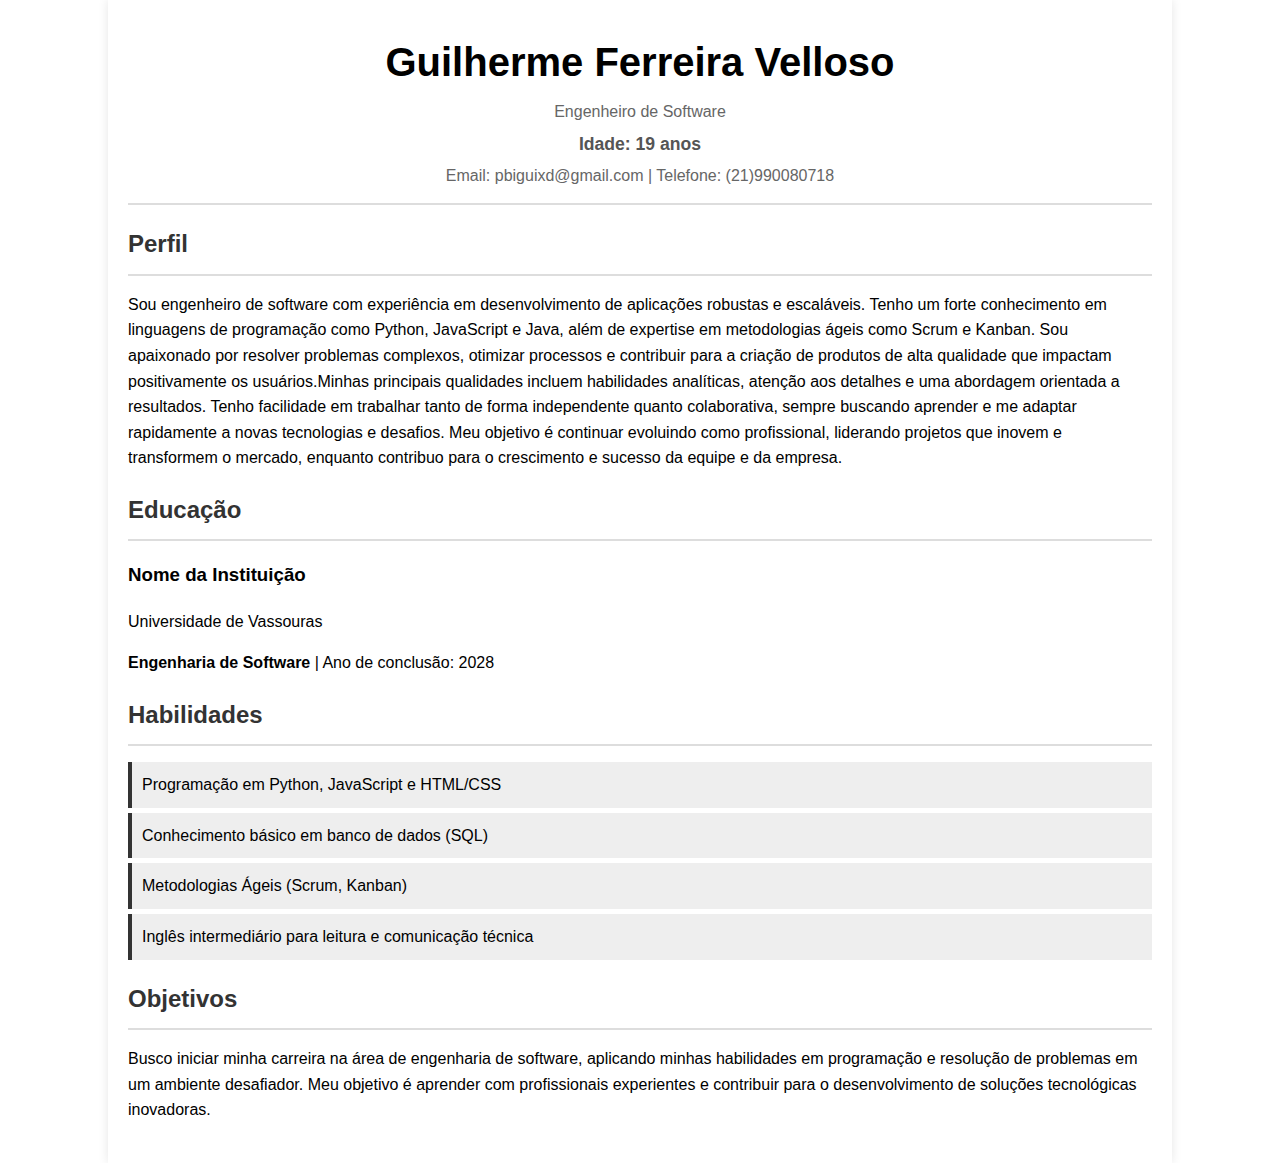
<file: index.html>
<!DOCTYPE html>
<html lang="pt-br">
<head>
    <meta charset="UTF-8">
    <meta http-equiv="X-UA-Compatible" content="IE=edge">
    <meta name="viewport" content="width=device-width, initial-scale=1.0">
    <title>Currículo</title>
    <link rel="stylesheet" href="styles.css">
</head>
<body>
    <div class="container">
        <header>
            <h1>Guilherme Ferreira Velloso</h1>
            <p>Engenheiro de Software</p>
            <p class="age">Idade: 19 anos</p> <!-- Classe 'age' adicionada -->
            <p>Email: pbiguixd@gmail.com | Telefone: (21)990080718</p>
        </header>

        <section class="profile">
            <h2>Perfil</h2>
            <p>Sou engenheiro de software com experiência em desenvolvimento de aplicações robustas e escaláveis. Tenho um forte conhecimento em linguagens de programação como Python, JavaScript e Java, além de expertise em metodologias ágeis como Scrum e Kanban. Sou apaixonado por resolver problemas complexos, otimizar processos e contribuir para a criação de produtos de alta qualidade que impactam positivamente os usuários.Minhas principais qualidades incluem habilidades analíticas, atenção aos detalhes e uma abordagem orientada a resultados. Tenho facilidade em trabalhar tanto de forma independente quanto colaborativa, sempre buscando aprender e me adaptar rapidamente a novas tecnologias e desafios. Meu objetivo é continuar evoluindo como profissional, liderando projetos que inovem e transformem o mercado, enquanto contribuo para o crescimento e sucesso da equipe e da empresa.</p>

        <section class="education">
            <h2>Educação</h2>
            <div class="school">
                <h3>Nome da Instituição</h3>
                <p>Universidade de Vassouras</p>
                <p><strong>Engenharia de Software</strong> | Ano de conclusão: 2028</p>
            </div>
            

        <section class="skills">
            <h2>Habilidades</h2>
            <ul>
                <li>Programação em Python, JavaScript e HTML/CSS</li>
                <li>Conhecimento básico em banco de dados (SQL)</li>
                <li>Metodologias Ágeis (Scrum, Kanban)</li>
                <li>Inglês intermediário para leitura e comunicação técnica</li>
            </ul>
        </section>
        <section class="goals">
            <h2>Objetivos</h2>
            <p>Busco iniciar minha carreira na área de engenharia de software, aplicando minhas habilidades em programação e resolução de problemas em um ambiente desafiador. Meu objetivo é aprender com profissionais experientes e contribuir para o desenvolvimento de soluções tecnológicas inovadoras.</p>
        </section>
    </div>
</body>
</html>
    </div>
</body>
</html>
</file>
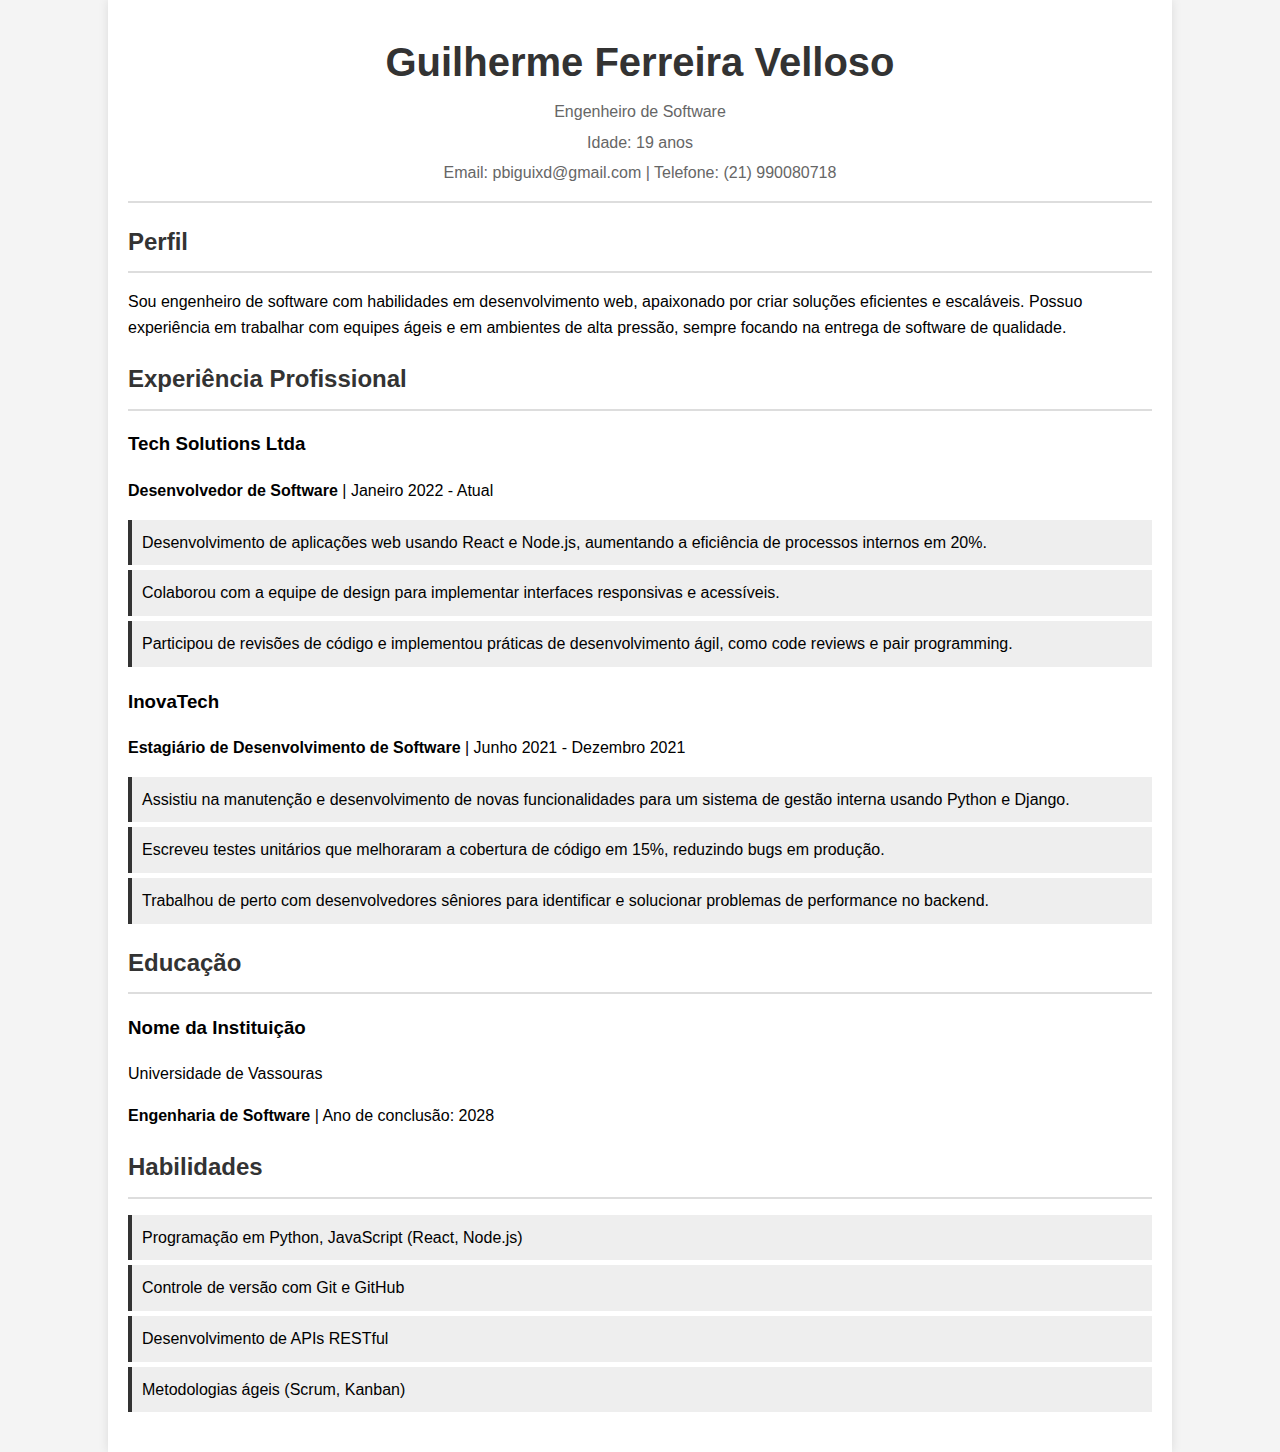
<file: curriculo.html>
<!DOCTYPE html>
<html lang="pt-br">
<head>
    <meta charset="UTF-8">
    <meta http-equiv="X-UA-Compatible" content="IE=edge">
    <meta name="viewport" content="width=device-width, initial-scale=1.0">
    <title>Currículo</title>
    <link rel="stylesheet" href="edicao.css">
</head>
<body>
    <div class="container">
        <header>
            <h1>Guilherme Ferreira Velloso</h1>
            <p>Engenheiro de Software</p>
            <p class="age">Idade: 19 anos</p> <!-- Classe 'age' adicionada -->
            <p>Email: pbiguixd@gmail.com | Telefone: (21) 990080718</p>
        </header>

        <section class="profile">
            <h2>Perfil</h2>
            <p>Sou engenheiro de software com habilidades em desenvolvimento web, apaixonado por criar soluções eficientes e escaláveis. Possuo experiência em trabalhar com equipes ágeis e em ambientes de alta pressão, sempre focando na entrega de software de qualidade.</p>
        </section>

        <section class="experience">
            <h2>Experiência Profissional</h2>
            <div class="job">
                <h3>Tech Solutions Ltda</h3>
                <p><strong>Desenvolvedor de Software</strong> | Janeiro 2022 - Atual</p>
                <ul>
                    <li>Desenvolvimento de aplicações web usando React e Node.js, aumentando a eficiência de processos internos em 20%.</li>
                    <li>Colaborou com a equipe de design para implementar interfaces responsivas e acessíveis.</li>
                    <li>Participou de revisões de código e implementou práticas de desenvolvimento ágil, como code reviews e pair programming.</li>
                </ul>
            </div>
            <div class="job">
                <h3>InovaTech</h3>
                <p><strong>Estagiário de Desenvolvimento de Software</strong> | Junho 2021 - Dezembro 2021</p>
                <ul>
                    <li>Assistiu na manutenção e desenvolvimento de novas funcionalidades para um sistema de gestão interna usando Python e Django.</li>
                    <li>Escreveu testes unitários que melhoraram a cobertura de código em 15%, reduzindo bugs em produção.</li>
                    <li>Trabalhou de perto com desenvolvedores sêniores para identificar e solucionar problemas de performance no backend.</li>
                </ul>
            </div>
        </section>

        <section class="education">
            <h2>Educação</h2>
            <div class="school">
                <h3>Nome da Instituição</h3>
                <p>Universidade de Vassouras</p>
                <p><strong>Engenharia de Software</strong> | Ano de conclusão: 2028</p>
            </div>

        <section class="skills">
            <h2>Habilidades</h2>
            <ul>
                <li>Programação em Python, JavaScript (React, Node.js)</li>
                <li>Controle de versão com Git e GitHub</li>
                <li>Desenvolvimento de APIs RESTful</li>
                <li>Metodologias ágeis (Scrum, Kanban)</li>
            </ul>
        </section>
    </div>
</body>
</html>
</file>
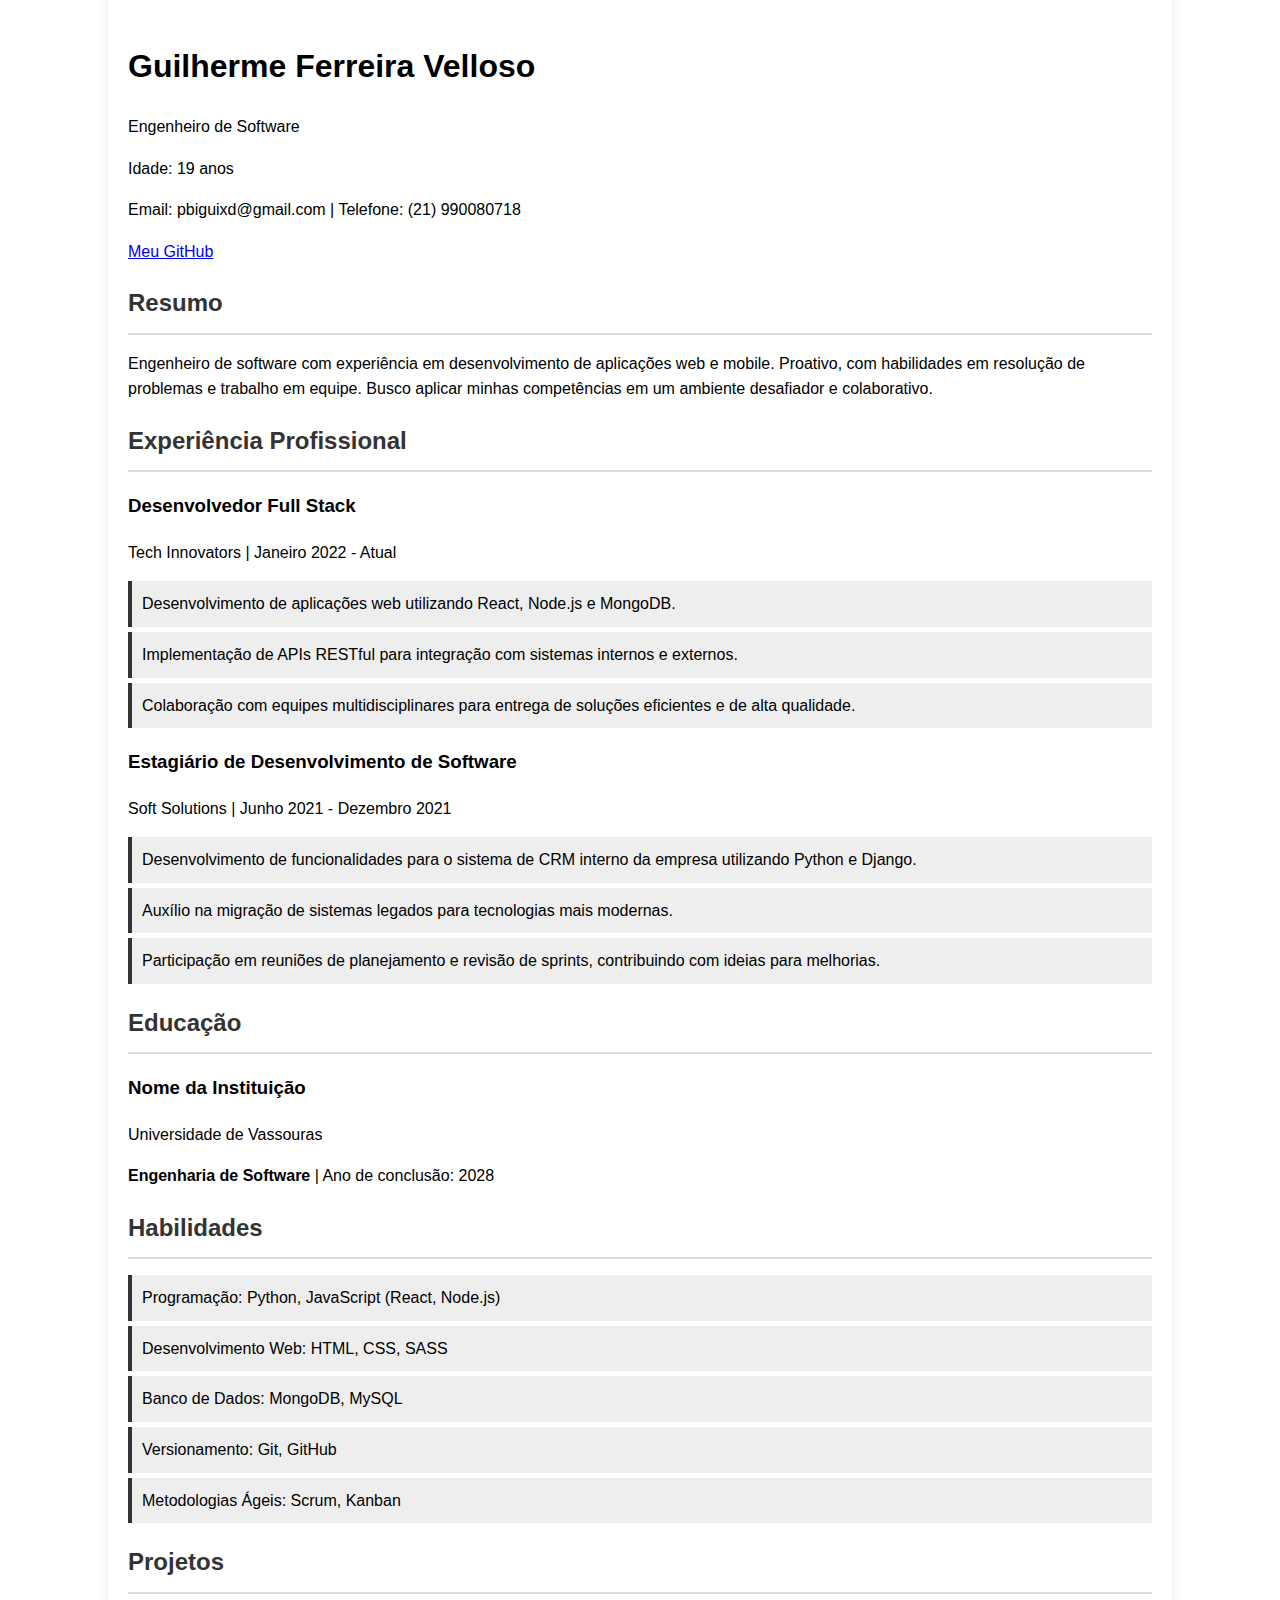
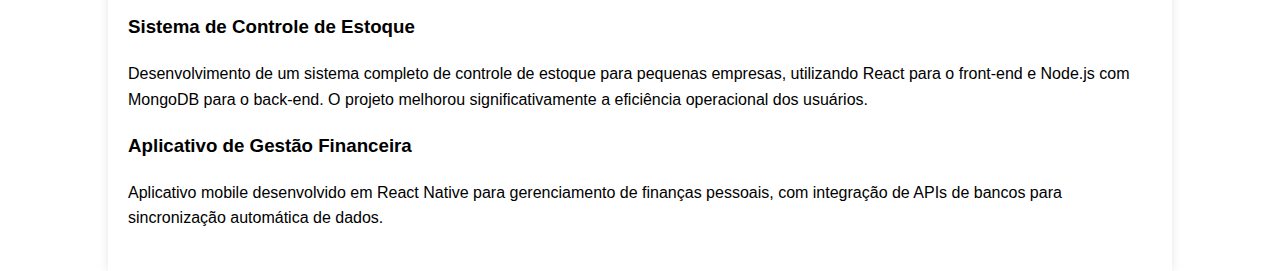
<file: teste.html>
<!DOCTYPE html>
<html lang="pt-br">
<head>
    <meta charset="UTF-8">
    <meta http-equiv="X-UA-Compatible" content="IE=edge">
    <meta name="viewport" content="width=device-width, initial-scale=1.0">
    <title>Currículo</title>
    <link rel="stylesheet" href="us.css">
</head>
<body>
    <div class="container">
            <h1>Guilherme Ferreira Velloso</h1>
            <p>Engenheiro de Software</p>
            <p class="age">Idade: 19 anos</p> <!-- Classe 'age' adicionada -->
            <p>Email: pbiguixd@gmail.com | Telefone: (21) 990080718 </p> <a href="https://github.com/Guilhermefvelloso" target="_blank">Meu GitHub</a>

        </header>

        <section class="resume-section">
            <h2>Resumo</h2>
            <p>Engenheiro de software com experiência em desenvolvimento de aplicações web e mobile. Proativo, com habilidades em resolução de problemas e trabalho em equipe. Busco aplicar minhas competências em um ambiente desafiador e colaborativo.</p>
        </section>

        <section class="resume-section">
            <h2>Experiência Profissional</h2>
            <div class="resume-job">
                <h3>Desenvolvedor Full Stack</h3>
                <p class="job-company">Tech Innovators | Janeiro 2022 - Atual</p>
                <ul>
                    <li>Desenvolvimento de aplicações web utilizando React, Node.js e MongoDB.</li>
                    <li>Implementação de APIs RESTful para integração com sistemas internos e externos.</li>
                    <li>Colaboração com equipes multidisciplinares para entrega de soluções eficientes e de alta qualidade.</li>
                </ul>
            </div>
            <div class="resume-job">
                <h3>Estagiário de Desenvolvimento de Software</h3>
                <p class="job-company">Soft Solutions | Junho 2021 - Dezembro 2021</p>
                <ul>
                    <li>Desenvolvimento de funcionalidades para o sistema de CRM interno da empresa utilizando Python e Django.</li>
                    <li>Auxílio na migração de sistemas legados para tecnologias mais modernas.</li>
                    <li>Participação em reuniões de planejamento e revisão de sprints, contribuindo com ideias para melhorias.</li>
                </ul>
            </div>
        </section>

            <section class="education">
                <h2>Educação</h2>
                <div class="school">
                    <h3>Nome da Instituição</h3>
                    <p>Universidade de Vassouras</p>
                    <p><strong>Engenharia de Software</strong> | Ano de conclusão: 2028</p>
                </div>
            </section>

        <section class="resume-section">
            <h2>Habilidades</h2>
            <ul class="skills-list">
                <li>Programação: Python, JavaScript (React, Node.js)</li>
                <li>Desenvolvimento Web: HTML, CSS, SASS</li>
                <li>Banco de Dados: MongoDB, MySQL</li>
                <li>Versionamento: Git, GitHub</li>
                <li>Metodologias Ágeis: Scrum, Kanban</li>
            </ul>
        </section>

        <section class="resume-section">
            <h2>Projetos</h2>
            <div class="resume-project">
                <h3>Sistema de Controle de Estoque</h3>
                <p>Desenvolvimento de um sistema completo de controle de estoque para pequenas empresas, utilizando React para o front-end e Node.js com MongoDB para o back-end. O projeto melhorou significativamente a eficiência operacional dos usuários.</p>
            </div>
            <div class="resume-project">
                <h3>Aplicativo de Gestão Financeira</h3>
                <p>Aplicativo mobile desenvolvido em React Native para gerenciamento de finanças pessoais, com integração de APIs de bancos para sincronização automática de dados.</p>
            </div>
        </section>
    </div>
</body>
</html>
</file>
<file: styles.css>
/* styles.css */
body {
    font-family: Arial, sans-serif;
    line-height: 1.6;
    margin: 0;
    padding: 0;
    background-color: rgb(255, 255, 255);
}

.container {
    width: 80%;
    margin: auto;
    overflow: hidden;
    padding: 20px;
    background: #ffffff;
    box-shadow: 0 0 10px rgba(0, 0, 0, 0.1);
}

header {
    text-align: center;
    padding: 10px 0;
    border-bottom: 2px solid #ddd;
}

header h1 {
    margin: 0;
    font-size: 2.5em;
    color: #000000;
}

header p {
    margin: 5px 0;
    color: #666;
}

header .age {
    color: #555; /* Cor do texto para a idade */
    font-weight: bold; /* Negrito para destacar */
    font-size: 1.1em; /* Aumenta um pouco o tamanho da fonte */
}

section {
    margin: 20px 0;
}

h2 {
    border-bottom: 2px solid #ddd;
    padding-bottom: 10px;
    margin-bottom: 10px;
    color: #333;
}

.job, .school {
    margin-bottom: 20px;
}

ul {
    list-style-type: none;
    padding: 0;
}

ul li {
    background: #eee;
    margin: 5px 0;
    padding: 10px;
    border-left: 4px solid #333;
}
</file>
<file: edicao.css>
/* styles.css */
body {
    font-family: Arial, sans-serif;
    line-height: 1.6;
    margin: 0;
    padding: 0;
    background-color: #f4f4f4;
}

.container {
    width: 80%;
    margin: auto;
    overflow: hidden;
    padding: 20px;
    background: #fff;
    box-shadow: 0 0 10px rgba(0, 0, 0, 0.1);
}

header {
    text-align: center;
    padding: 10px 0;
    border-bottom: 2px solid #ddd;
}

header h1 {
    margin: 0;
    font-size: 2.5em;
    color: #333;
}

header p {
    margin: 5px 0;
    color: #666;
}

section {
    margin: 20px 0;
}

h2 {
    border-bottom: 2px solid #ddd;
    padding-bottom: 10px;
    margin-bottom: 10px;
    color: #333;
}

.job, .school {
    margin-bottom: 20px;
}

ul {
    list-style-type: none;
    padding: 0;
}

ul li {
    background: #eee;
    margin: 5px 0;
    padding: 10px;
    border-left: 4px solid #333;
}
</file>
<file: us.css>
/* styles.css */
body {
    font-family: Arial, sans-serif;
    line-height: 1.6;
    margin: 0;
    padding: 0;
    background-color: rgb(255, 255, 255);
}

.container {
    width: 80%;
    margin: auto;
    overflow: hidden;
    padding: 20px;
    background: #ffffff;
    box-shadow: 0 0 10px rgba(0, 0, 0, 0.1);
}

header {
    text-align: center;
    padding: 10px 0;
    border-bottom: 2px solid #ffffffa8;
}

header h1 {
    margin: 0;
    font-size: 2.5em;
    color: #000000;
}

header p {
    margin: 5px 0;
    color: #666;
}

header .age {
    color: #555; /* Cor do texto para a idade */
    font-weight: bold; /* Negrito para destacar */
    font-size: 1.1em; /* Aumenta um pouco o tamanho da fonte */
}

section {
    margin: 20px 0;
}

h2 {
    border-bottom: 2px solid #ddd;
    padding-bottom: 10px;
    margin-bottom: 10px;
    color: #333;
}

.job, .school {
    margin-bottom: 20px;
}

ul {
    list-style-type: none;
    padding: 0;
}

ul li {
    background: #eee;
    margin: 5px 0;
    padding: 10px;
    border-left: 4px solid #333;
}
</file>
